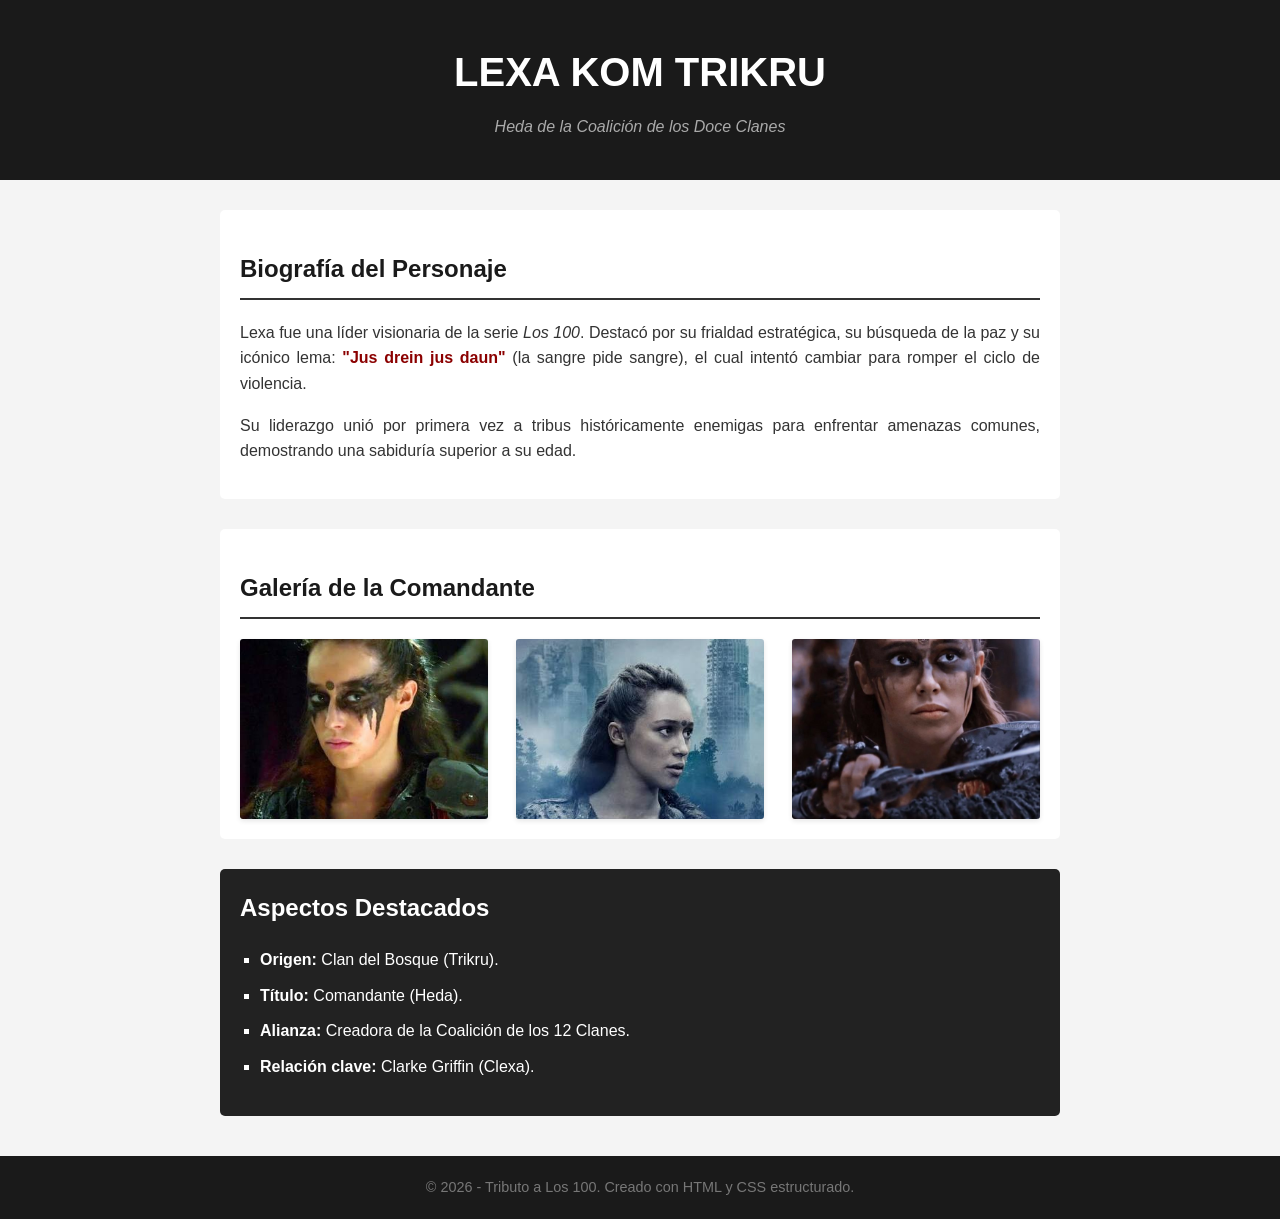
<file: index.html>
<!DOCTYPE html>
<html lang="es">
<head>
    <meta charset="UTF-8">
    <meta name="viewport" content="width=device-width, initial-scale=1.0">
    <title>Lexa kom Trikru - La Comandante</title>
    <link rel="stylesheet" href="css/style.css">
</head>
<body>

    <!-- Contenedor de la cabecera principal -->
    <header class="cabecera-principal">
        <h1>Lexa kom Trikru</h1>
        <p>Heda de la Coalición de los Doce Clanes</p>
    </header>

    <!-- Contenedor del contenido informativo -->
    <main class="bloque-contenido">
        <h2>Biografía del Personaje</h2>
        <p>Lexa fue una líder visionaria de la serie <em>Los 100</em>. Destacó por su frialdad estratégica, su búsqueda de la paz y su icónico lema: <strong>"Jus drein jus daun"</strong> (la sangre pide sangre), el cual intentó cambiar para romper el ciclo de violencia.</p>
        <p>Su liderazgo unió por primera vez a tribus históricamente enemigas para enfrentar amenazas comunes, demostrando una sabiduría superior a su edad.</p>
    </main>

    <!-- Contenedor de la galería de fotos -->
    <section class="galeria-imagenes">
        <h2>Galería de la Comandante</h2>
        <div>
          <img src="img/images.jpeg" alt="Lexa en su trono"> 
          <img src="img/lexa.jpeg" alt="Lexa en combate">
          <img src="img/lexa3.jpg" alt="Retrato de lexa">
           
        </div>
    </section>

    <!-- Contenedor de las características clave -->
    <section class="lista-detalles">
        <h2>Aspectos Destacados </h2>
        <ul>
            <li><strong>Origen:</strong> Clan del Bosque (Trikru).</li>
            <li><strong>Título:</strong> Comandante (Heda).</li>
            <li><strong>Alianza:</strong> Creadora de la Coalición de los 12 Clanes.</li>
            <li><strong>Relación clave:</strong> Clarke Griffin (Clexa).</li>
        </ul>
    </section>

    <!-- Contenedor del pie de página -->
    <footer class="pie-pagina">
        <p>&copy; 2026 - Tributo a Los 100. Creado con HTML y CSS estructurado.</p>
    </footer>

</body>
</html>
</file>
<file: css/style.css>
/*--estilos generales--*/
body {
    font-family: Arial, sans-serif;
    line-height: 1.6;
    margin: 0;
    padding: 0;
    background-color: #f4f4f4;
    color: #333333;
}
.cabecera-principal {
    background-color: #1a1a1a;
    color: #ffffff;
    text-align: center;
    padding: 40px 20px;
}
.cabecera-principal h1 {
    margin: 0;
    font-size: 2.5rem;
    text-transform: uppercase;
}
.cabecera-principal p {
    margin: 10px 0 0 0;
    font-style: italic;
    color: #aaaaaa;
}
.bloque-contenido {
    max-width: 800px;
    margin: 30px auto;
    padding: 20px;
    background-color: #ffffff;
    border-radius: 5px;
}
.bloque-contenido h2 {
    color: #1a1a1a;
    border-bottom: 2px solid #333333;
    padding-bottom: 10px;
}
.bloque-contenido p {
    text-align: justify;
    margin-bottom: 15px;
}
.bloque-contenido strong {
    color: #8b0000;
}
.galeria-imagenes {
    max-width: 800px;
    margin: 30px auto;
    padding: 20px;
    background-color: #ffffff;
    border-radius: 5px;
}
.galeria-imagenes h2 {
    color: #1a1a1a;
    border-bottom: 2px solid #333333;
    padding-bottom: 10px;
}
.galeria-imagenes div {
    display: flex;
    gap: 15px;
    justify-content: space-between;
    margin-top: 15px;
}
.galeria-imagenes img {
    width: 31%;
    height: 180px;
    object-fit: cover;
    border-radius: 3px;
    box-shadow: 0 2px 5px rgba(0,0,0,0.1);
}
.galeria-imagenes img:hover{
    transform: scale(1.05);
    transition: transform 0.3s ease;
    border-bottom: 2px solid #8b0000;
}
.lista-detalles {
    max-width: 800px;
    margin: 30px auto;
    padding: 20px;
    background-color: #222222;
    color: #ffffff;
    border-radius: 5px;
}
.lista-detalles h2 {
    margin-top: 0;
}
.lista-detalles ul {
    list-style-type: square;
    padding-left: 20px;
}
.lista-detalles li {
    margin-bottom: 10px;
}

/* --- Contenedor 5: Pie de Página --- */
.pie-pagina {
    clear: both; /* Evita conflictos con el float de la tarjeta */
    text-align: center;
    padding: 20px;
    background-color: #1a1a1a;
    color: #777777;
    margin-top: 40px;
}
.pie-pagina p {
    margin: 0;
    font-size: 0.9rem;
}
</file>
